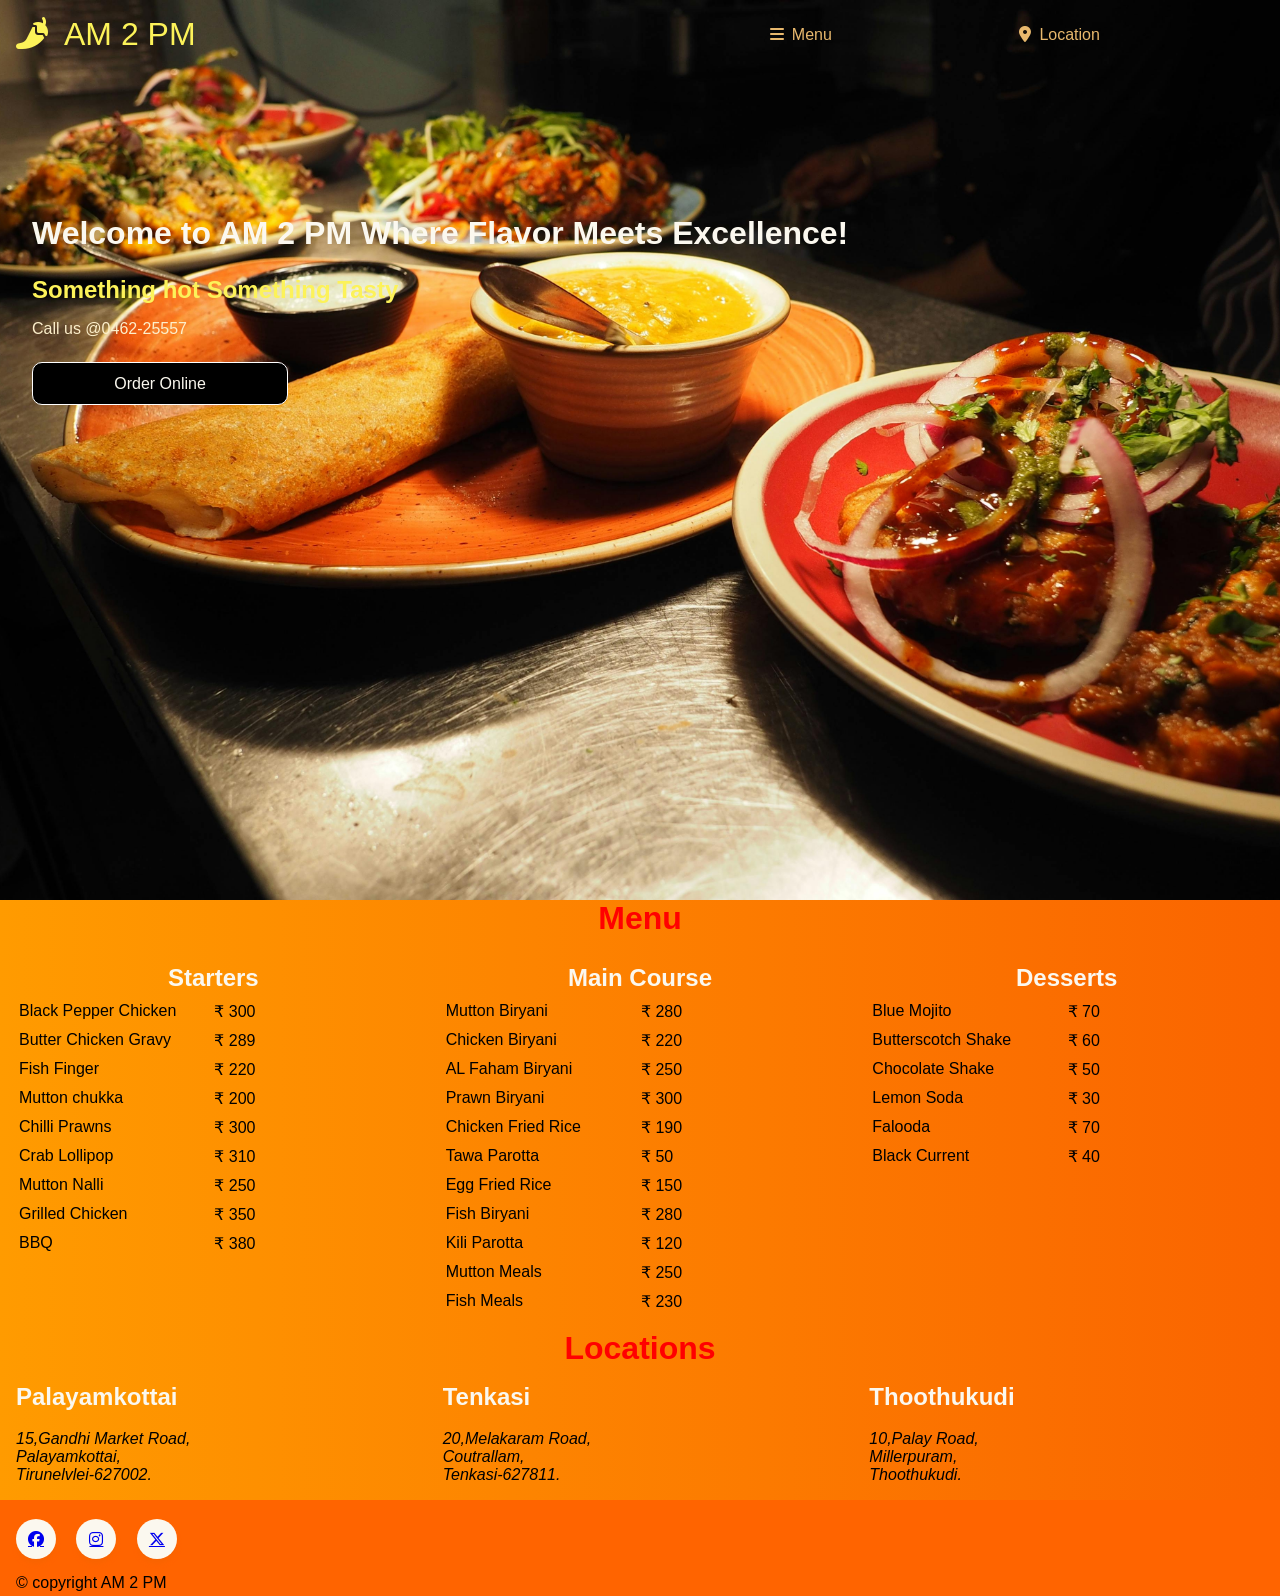
<file: index.html>
<!DOCTYPE html>
<html lang="en">
<head>
    <meta charset="UTF-8">
    <meta name="viewport" content="width=device-width, initial-scale=1.0">
    <link rel="stylesheet" href="\Desktop\HTML project\favicon.ico">
    <title>AM 2 PM - Restaurant in Tirunelvlei</title>
    <meta name="description" content="Tasty food.Quality ingredients.Affordable price.Food is only truly delicious when it's authentic — made with heart and heritage">
<link rel="stylesheet" href="css\style1.css" type="text/css">
<link rel="stylesheet" href="https://cdnjs.cloudflare.com/ajax/libs/font-awesome/6.7.2/css/all.min.css" type="text/css">

</head>
<body>
    <div class="landing">
        <header>
            <a href="index.html" id="logo"><i class="fa-solid fa-pepper-hot"></i>AM 2 PM</a>
            <nav>
                <a href="#menuheading"><i class="fa-solid fa-bars"></i>Menu</a>
                <!-- <a href="">About</a> -->
                <!-- <a href=""><i class="fa-solid fa-phone"></i>Contact</a> -->
                <a href="lochead"><i class="fa-solid fa-location-dot"></i>Location</a>
                </nav>
                </header>
                
                
                
                <div class="maintext">
                    <div class="tagline1">
                        Welcome to AM 2 PM Where Flavor Meets Excellence!</div>
                        <div class="tagline2">
                            Something hot Something Tasty</div>
                            <div class="callus">Call us @0462-25557</div>
                            <button>Order Online</button>
                        </div>
                        </div>
                            <h2 id="menuheading">Menu</h2>
                            <div class="menu">
                                <div class="starters">
                                    <table>
                                        <th colspan="2">Starters</th>
                                        <tr>
                                            <td>Black Pepper Chicken</td>
                                            <td>&#8377 300</td>
                                            </tr>
                                            <tr>
                                            <td>Butter Chicken Gravy</td>
                                            <td>&#8377 289</td>
                                            </tr>
                                            <tr>
                                            <td>Fish Finger</td>
                                            <td>&#8377 220</td>
                                            </tr>
                                            <tr>
                                                <td>Mutton chukka</td>
                                                <td>&#8377 200</td>
                                                </tr>
                                                <tr>
                                                    <td>Chilli Prawns</td>
                                                    <td>&#8377 300</td>
                                                    </tr>
                                                    <tr>
                                                        <td>Crab Lollipop</td>
                                                        <td>&#8377 310</td>
                                                        </tr>
                                                        <tr>
                                                            <td>Mutton Nalli</td>
                                                            <td>&#8377 250</td>
                                                            </tr>
                                                            <tr>
                                                                <td>Grilled Chicken</td>
                                                                <td>&#8377 350</td>
                                                                </tr>
                                                                <tr>
                                                                    <td>BBQ</td>
                                                                    <td>&#8377 380</td>
                                                                    </tr>
                                                                    </table>
                                                                    </div>
                                                                    <div class="maincourse">
                                                                        <table>
                                                                            <th colspan="2">Main Course</th>
                                                                            <tr>
                                                                                <td>Mutton Biryani</td>
                                                                                <td>&#8377 280</td>
                                                                                </tr>
                                                                                <tr>
                                                                                    <td>Chicken Biryani</td>
                                                                                    <td>&#8377 220</td>
                                                                                    </tr>
                                                                                    <tr>
                                                                                        <td>AL Faham Biryani</td>
                                                                                        <td>&#8377 250</td>
                                                                                    </tr>
                                                                                    <tr>
                                                                                        <td>Prawn Biryani</td>
                                                                                            <td>&#8377 300</td>
                                                                                    </tr>
                                                                                    <tr>
                                                                                        <td>Chicken Fried Rice</td>
                                                                                        <td>&#8377 190</td>
                                                                                        </tr>
                                                                                        <tr>
                                                                                            <td>Tawa Parotta</td>
                                                                                            <td>&#8377 50</td>
                                                                                            </tr>
                                                                                            <tr>
                                                                                                <td>Egg Fried Rice</td>
                                                                                                <td>&#8377 150</td>
                                                                                                </tr>
                                                                                                <tr>
                                                                                                    <td>Fish Biryani</td>
                                                                                                    <td>&#8377 280</td>
                                                                                                    </tr>
                                                                                                    <tr>
                                                                                                        <td>Kili Parotta</td>
                                                                                                        <td>&#8377 120</td>
                                                                                                        </tr>
                                                                                                    
                                                                                            <tr>
                                                                                                <td>Mutton Meals</td>
                                                                                                <td>&#8377 250</td>
                                                                                                </tr>
                                                                                                <tr>
                                                                                                    <td>Fish Meals</td>
                                                                                                    <td>&#8377 230</td>
                                                                                                    </tr>
                                                                                                    </table>
                                                                                                    </div>
                                                                                                    <div class="desserts">
                                                                                                        <table>
                                                                                                            <th colspan="2">Desserts</th>
                                                                                                            <tr>
                                                                                                                <td>Blue Mojito</td>
                                                                                                                <td>&#8377 70</td>
                                                                                                                </tr>
                                                                                                                <tr>
                                                                                                                <td>Butterscotch Shake</td>
                                                                                                                <td>&#8377 60</td>
                                                                                                                </tr>
                                                                                                                <tr>
                                                                                                                    <td>Chocolate Shake</td>
                                                                                                                    <td>&#8377 50</td>
                                                                                                                    </tr>
                                                                                                                    <tr>
                                                                                                                        <td>Lemon Soda</td>
                                                                                                                        <td>&#8377 30</td>
                                                                                                                        </tr>
                                                                                                                        <tr>
                                                                                                                            <td>Falooda</td>
                                                                                                                            <td>&#8377 70</td>

                                                                                                                        </tr>
                                                                                                                        <tr>
                                                                                                                            <td>Black Current</td>
                                                                                                                            <td>&#8377 40</td>
                                                                                                                            </tr>
                                                                                                                            </table>
                                                                                                                            </div>
                                                                                                                            </div>
                                                                                                                            <h2 id="lochead">Locations</h2>
                                                                                                                            <div class="locations">
                                                                                                                                <div class="palayamkottai">
                                                                                                                                    <h2>Palayamkottai</h2>
                                                                                                                                    <address>
                                                                                                                                        15,Gandhi Market Road,</br>
                                                                                                                                        Palayamkottai,</br>
                                                                                                                                        Tirunelvlei-627002.</br>
                                                                                                                                        </address>
                                                                                                                                        </div>
                                                                                                                                        <div class="coutrallam">
                                                                                                                                            <h2>Tenkasi</h2>
                                                                                                                                            <address>
                                                                                                                                                20,Melakaram Road,</br>
                                                                                                                                                Coutrallam,</br>
                                                                                                                                                Tenkasi-627811.</br>
                                                                                                                                                </address>
                                                                                                                                                </div>
                                                                                                                                                <div class="thoothukudi">
                                                                                                                                                    <h2>Thoothukudi</h2>
                                                                                                                                                    <address>
                                                                                                                                                        10,Palay Road,</br>
                                                                                                                                                        Millerpuram,</br>
                                                                                                                                                        Thoothukudi.</br>
                                                                                                                                                        </address>
                                                                                                                                                        </div>
                                                                                                                                                    </div>
                                                                                                                                                    
                                                                                                                                                        <footer>
                                                                                                                                                            <div class="social">
                                                                                                                                                                
                                                                                                                                                                <a href="https://facebook.com"><i class="fa-brands fa-facebook"></i></a>
                                                                                                                                                                <a href="https://instagram.com"> <i class="fa-brands fa-instagram"></i></a>
                                                                                                                                                                 <a href="https://twitter.com"><i class="fa-brands fa-x-twitter"></i></a>
                                                                                                                                                                    </div>
                                                                                                                                                            <div id="copyright">&#169 copyright AM 2 PM</div>
                                                                                                                                                            
                                                                                                                                                        </footer>
                                                                                                                                                        </body>
                                                                                                                                                        </html>
                                                                                                                                                        
                                                                                                                                                        
                                                                                                                                                        





                                                                    





</body>
</html>
</file>
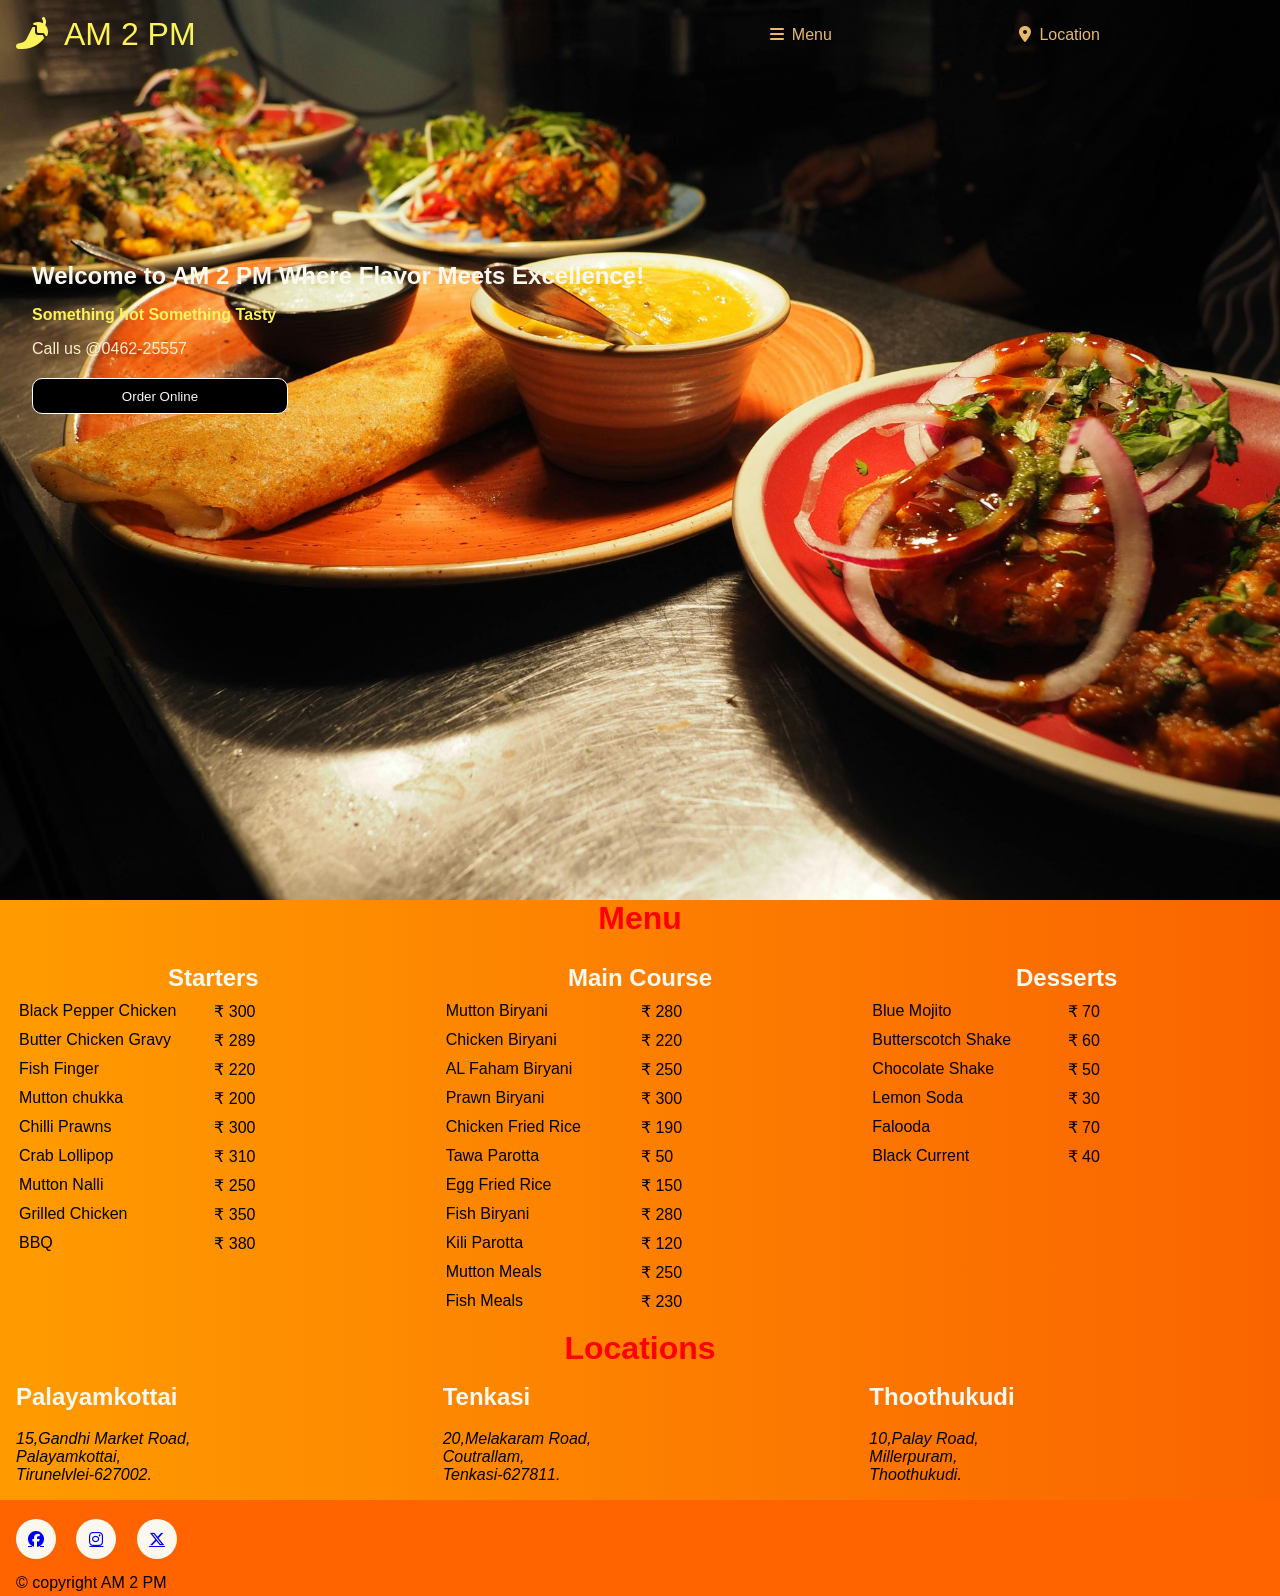
<file: HTML project/index.html>
<!DOCTYPE html>
<html lang="en">
<head>
    <meta charset="UTF-8">
    <meta name="viewport" content="width=device-width, initial-scale=1.0">
    <link rel="stylesheet" href="\Desktop\HTML project\favicon.ico">
    <title>AM 2 PM - Restaurant in Tirunelvlei</title>
    <meta name="description" content="Tasty food.Quality ingredients.Affordable price.Food is only truly delicious when it's authentic — made with heart and heritage">
<link rel="stylesheet" href="css/style1.css" type="text/css">
<link rel="stylesheet" href="https://cdnjs.cloudflare.com/ajax/libs/font-awesome/6.7.2/css/all.min.css" type="text/css">

</head>
<body>
    <div class="landing">
        <header>
            <a href="index.html" id="logo"><i class="fa-solid fa-pepper-hot"></i>AM 2 PM</a>
            <nav>
                <a href="#menuheading"><i class="fa-solid fa-bars"></i>Menu</a>
                <!-- <a href="">About</a> -->
                <!-- <a href=""><i class="fa-solid fa-phone"></i>Contact</a> -->
                <a href="lochead"><i class="fa-solid fa-location-dot"></i>Location</a>
                </nav>
                </header>
                
                
                
                <div class="maintext">
                    <div class="tagline1">
                        Welcome to AM 2 PM Where Flavor Meets Excellence!</div>
                        <div class="tagline2">
                            Something hot Something Tasty</div>
                            <div class="callus">Call us @0462-25557</div>
                            <button>Order Online</button>
                        </div>
                        </div>
                            <h2 id="menuheading">Menu</h2>
                            <div class="menu">
                                <div class="starters">
                                    <table>
                                        <th colspan="2">Starters</th>
                                        <tr>
                                            <td>Black Pepper Chicken</td>
                                            <td>&#8377 300</td>
                                            </tr>
                                            <tr>
                                            <td>Butter Chicken Gravy</td>
                                            <td>&#8377 289</td>
                                            </tr>
                                            <tr>
                                            <td>Fish Finger</td>
                                            <td>&#8377 220</td>
                                            </tr>
                                            <tr>
                                                <td>Mutton chukka</td>
                                                <td>&#8377 200</td>
                                                </tr>
                                                <tr>
                                                    <td>Chilli Prawns</td>
                                                    <td>&#8377 300</td>
                                                    </tr>
                                                    <tr>
                                                        <td>Crab Lollipop</td>
                                                        <td>&#8377 310</td>
                                                        </tr>
                                                        <tr>
                                                            <td>Mutton Nalli</td>
                                                            <td>&#8377 250</td>
                                                            </tr>
                                                            <tr>
                                                                <td>Grilled Chicken</td>
                                                                <td>&#8377 350</td>
                                                                </tr>
                                                                <tr>
                                                                    <td>BBQ</td>
                                                                    <td>&#8377 380</td>
                                                                    </tr>
                                                                    </table>
                                                                    </div>
                                                                    <div class="maincourse">
                                                                        <table>
                                                                            <th colspan="2">Main Course</th>
                                                                            <tr>
                                                                                <td>Mutton Biryani</td>
                                                                                <td>&#8377 280</td>
                                                                                </tr>
                                                                                <tr>
                                                                                    <td>Chicken Biryani</td>
                                                                                    <td>&#8377 220</td>
                                                                                    </tr>
                                                                                    <tr>
                                                                                        <td>AL Faham Biryani</td>
                                                                                        <td>&#8377 250</td>
                                                                                    </tr>
                                                                                    <tr>
                                                                                        <td>Prawn Biryani</td>
                                                                                            <td>&#8377 300</td>
                                                                                    </tr>
                                                                                    <tr>
                                                                                        <td>Chicken Fried Rice</td>
                                                                                        <td>&#8377 190</td>
                                                                                        </tr>
                                                                                        <tr>
                                                                                            <td>Tawa Parotta</td>
                                                                                            <td>&#8377 50</td>
                                                                                            </tr>
                                                                                            <tr>
                                                                                                <td>Egg Fried Rice</td>
                                                                                                <td>&#8377 150</td>
                                                                                                </tr>
                                                                                                <tr>
                                                                                                    <td>Fish Biryani</td>
                                                                                                    <td>&#8377 280</td>
                                                                                                    </tr>
                                                                                                    <tr>
                                                                                                        <td>Kili Parotta</td>
                                                                                                        <td>&#8377 120</td>
                                                                                                        </tr>
                                                                                                    
                                                                                            <tr>
                                                                                                <td>Mutton Meals</td>
                                                                                                <td>&#8377 250</td>
                                                                                                </tr>
                                                                                                <tr>
                                                                                                    <td>Fish Meals</td>
                                                                                                    <td>&#8377 230</td>
                                                                                                    </tr>
                                                                                                    </table>
                                                                                                    </div>
                                                                                                    <div class="desserts">
                                                                                                        <table>
                                                                                                            <th colspan="2">Desserts</th>
                                                                                                            <tr>
                                                                                                                <td>Blue Mojito</td>
                                                                                                                <td>&#8377 70</td>
                                                                                                                </tr>
                                                                                                                <tr>
                                                                                                                <td>Butterscotch Shake</td>
                                                                                                                <td>&#8377 60</td>
                                                                                                                </tr>
                                                                                                                <tr>
                                                                                                                    <td>Chocolate Shake</td>
                                                                                                                    <td>&#8377 50</td>
                                                                                                                    </tr>
                                                                                                                    <tr>
                                                                                                                        <td>Lemon Soda</td>
                                                                                                                        <td>&#8377 30</td>
                                                                                                                        </tr>
                                                                                                                        <tr>
                                                                                                                            <td>Falooda</td>
                                                                                                                            <td>&#8377 70</td>

                                                                                                                        </tr>
                                                                                                                        <tr>
                                                                                                                            <td>Black Current</td>
                                                                                                                            <td>&#8377 40</td>
                                                                                                                            </tr>
                                                                                                                            </table>
                                                                                                                            </div>
                                                                                                                            </div>
                                                                                                                            <h2 id="lochead">Locations</h2>
                                                                                                                            <div class="locations">
                                                                                                                                <div class="palayamkottai">
                                                                                                                                    <h2>Palayamkottai</h2>
                                                                                                                                    <address>
                                                                                                                                        15,Gandhi Market Road,</br>
                                                                                                                                        Palayamkottai,</br>
                                                                                                                                        Tirunelvlei-627002.</br>
                                                                                                                                        </address>
                                                                                                                                        </div>
                                                                                                                                        <div class="coutrallam">
                                                                                                                                            <h2>Tenkasi</h2>
                                                                                                                                            <address>
                                                                                                                                                20,Melakaram Road,</br>
                                                                                                                                                Coutrallam,</br>
                                                                                                                                                Tenkasi-627811.</br>
                                                                                                                                                </address>
                                                                                                                                                </div>
                                                                                                                                                <div class="thoothukudi">
                                                                                                                                                    <h2>Thoothukudi</h2>
                                                                                                                                                    <address>
                                                                                                                                                        10,Palay Road,</br>
                                                                                                                                                        Millerpuram,</br>
                                                                                                                                                        Thoothukudi.</br>
                                                                                                                                                        </address>
                                                                                                                                                        </div>
                                                                                                                                                    </div>
                                                                                                                                                    
                                                                                                                                                        <footer>
                                                                                                                                                            <div class="social">
                                                                                                                                                                
                                                                                                                                                                <a href="https://facebook.com"><i class="fa-brands fa-facebook"></i></a>
                                                                                                                                                                <a href="https://instagram.com"> <i class="fa-brands fa-instagram"></i></a>
                                                                                                                                                                 <a href="https://twitter.com"><i class="fa-brands fa-x-twitter"></i></a>
                                                                                                                                                                    </div>
                                                                                                                                                            <div id="copyright">&#169 copyright AM 2 PM</div>
                                                                                                                                                            
                                                                                                                                                        </footer>
                                                                                                                                                        </body>
                                                                                                                                                        </html>
                                                                                                                                                        
                                                                                                                                                        
                                                                                                                                                        





                                                                    





</body>
</html>
</file>
<file: HTML project/css/style1.css>
:root{
    --black:#000000;
    --skin:#E8B86D;
    --palegreen:#C1F2B0;
    --white:#FBF8EF;
    --red:red;
    --yellow:#FCF259;
    --blue:#8ACCD5;
    --pale:#FCEFCB;

}


body,h2{
    margin: 0;
    font-family: Arial, Helvetica, sans-serif;
}
.landing{
    background-image: url(../new.jpg);
    background-size: cover;
    background-position: center;
    height: 100vh;
    width: 100vw;
    color: var(--pale);
}
header a{
    text-decoration: none;
    color:var(--yellow);
    
}
header{
display: flex;
padding: 1em;
flex-wrap: wrap;
row-gap: 1em;

}
#logo{
    flex:3;
    font-size: 2em;
    min-width: 216px;
}
nav{
    flex: 2;
    display: flex;
    align-items: center;
    min-width: 216px;

  
}
nav a{
    flex: 1;
    margin: 5px;
    color: var(--skin);
    
}
nav a:hover{
    color: var(--blue);
}
header  i,nav a i{
    margin-right: .5em;
    
}

.maintext{
    display: flex;
    flex-direction: column;
    height: 50vh;
    justify-content: center;
    padding: 2em;

}
.tagline1{
    color: var(--white);
    font-size: 1.5em;
    font-weight: bolder;

}
.tagline2{
    color:var(--yellow);
    font-weight: bold;
    font-size:1em;
}
.maintext div{
    margin-top: 1em;

}
.maintext button{
    width: 20vw;
    margin-top: 1.5em;
    border-radius: 10px;
   background-color:black; 
    padding: .7em;
    color: var(--white);
    border: 1px solid white;

}
.menu{
    display: grid;
    grid-template-columns: repeat(auto-fit,minmax(159px,1fr));
    background: linear-gradient(to right,rgb(255,155,0),rgb(250, 100, 0));
    color: var(--black);
}
#menuheading,#lochead{
    background: linear-gradient(to right,rgb(255,155,0),rgb(250,100,0));
    font-size: 2em;
    color: var(--red);
    display: flex;
    justify-content: center;
    
}
.menu th{
    color: var(--white);
    font-size: 1.5em;
}
table{
    width: 100%;
    padding: 1em;
}
.menu tr{
    display: flex;
    justify-content: center;
    margin-top:.5em;
}
.menu td:nth-child(1){
    flex: 1;
    justify-self: left;

}
.menu td:nth-child(2){
    flex: 1;
    justify-self: right;
}
.maincourse{
    grid-row: span 2;
}
.locations{
    background: linear-gradient(to right,rgb(255,155,0),rgb(250,100,0));

    display: flex;
    flex-wrap: wrap;

}
.locations h2{
    color: var(--white);
    margin-bottom: 0.8em;

}
.locations div{
    flex: 1;
    padding:1em;
    min-width: 167px;

}
footer{
    background-color: rgb(255,100,0);
    padding: .25em 1em;
    row-gap: 1em;
}
.social{
    margin-top: 15px;
    margin-bottom: 15px;
    /* display: flex; */
    /* flex-wrap: wrap; */
}
.social  a{
    position: relative;
    display: inline-flex;
    align-items: center;
    justify-content: center;
    width: 40px;
    height: 40px;
    border-radius: 50%;
    background-color: #FBF8EF;
    text-align:center;
    margin-right: 1em;
    transition: .6s;
    box-shadow: 0 5px 4px rgb(250, 100, 0);
}
.social a :hover{
    transform: translate(0,-10%);
}
.social a:nth-child(1):hover {
    background-color: #3b5998; /* Facebook Blue */
    color: #fff;
  }
  .social a:nth-child(2):hover {
    background: radial-gradient(circle at 30% 30%, #fdf497 0%, #fd5949 45%, #d6249f 60%, #285AEB 90%);
    color: white;
  }
  .social a:nth-child(3):hover {
    background-color: #1da1f2; /* Twitter Blue */
    color: #fff;
  }
</file>
